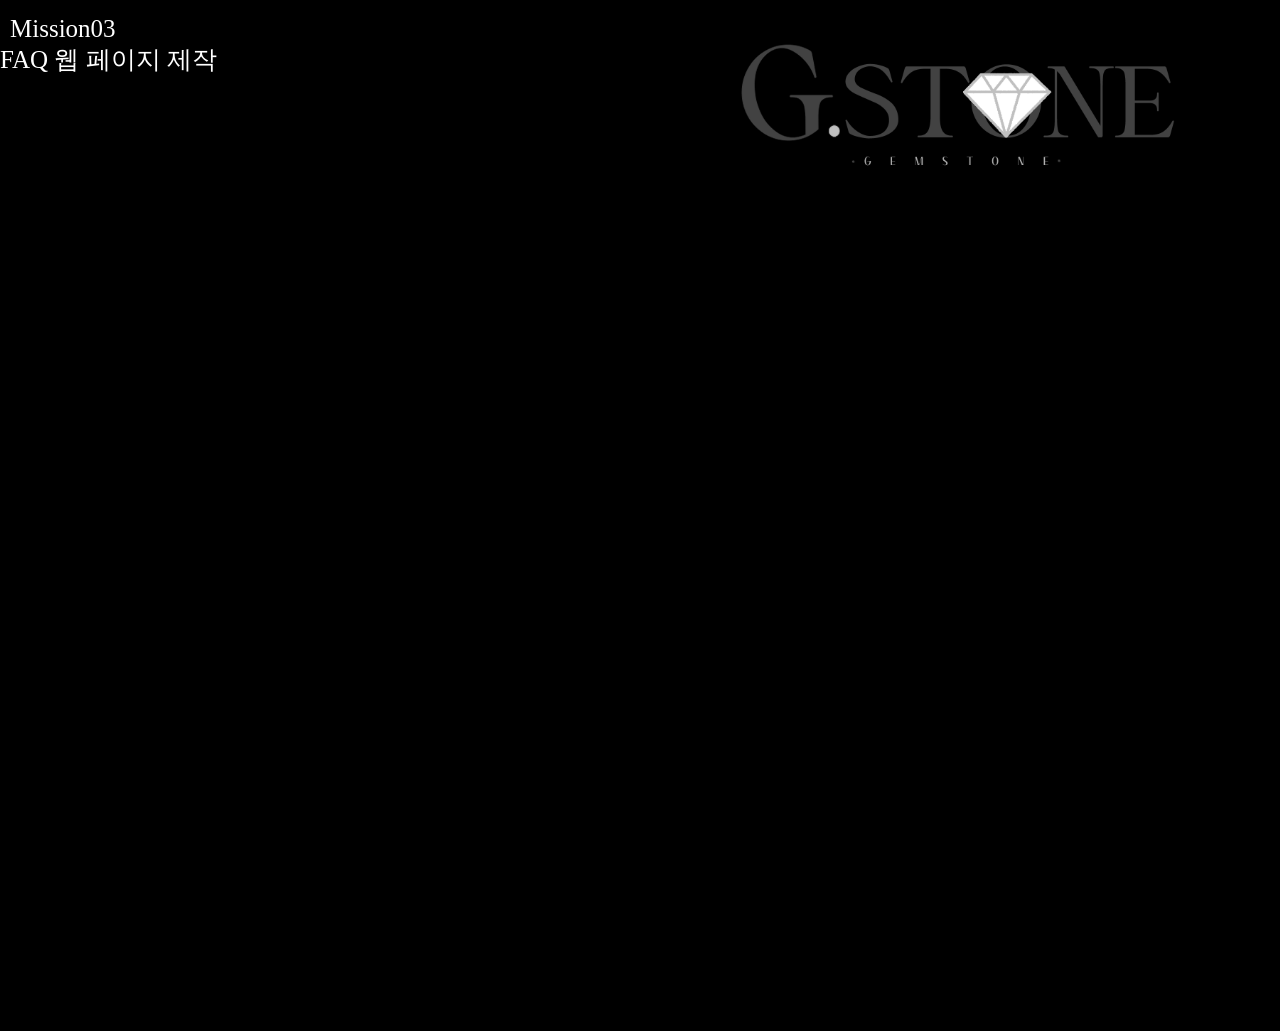
<file: index.html>
<!DOCTYPE html>
<html lang="ko">
<head>
    <meta charset="UTF-8">
    <meta http-equiv="X-UA-Compatible" content="IE=edge">
    <meta name="viewport" content="width=device-width, initial-scale=1.0">
    <title>Gemstone</title>
    <link rel="icon" href="resources/images/main_icon.png">
    <link rel="stylesheet" type="text/css" href="css/index.css">
</head>
<body>
    <div class="coalmine">
    </div>
    <div class="contents">
    <!-- ─────────────────────────────────────── -->
        <div class="head">
            <p class="logo"><span class="mn">Mission03 <br>FAQ 웹 페이지 제작</span></p>
            <p class="teamname"></p>
        </div>
    </div>
    <div class="gemstone">
        <li><a href="html/jeonghyun.html" target="_blank">우정현(팀장)</a></li>
        <li><a href="html/yn_faq.html" target="_blank">최유나(부팀장)</a></li>
        <li><a href="html/ppp_FAQ.html" target="_blank">박찬형</a></li>
        <li><a href="html/ch2.html" target="_blank">조채이</a></li>
        <li><a href="html/faq.html" target="_blank">박규남</a></li>
    </div>
    
    <div class="obody"></div>
    
            <!-- ─────────────────────────────────────── -->
        
</body>
</html>
</file>
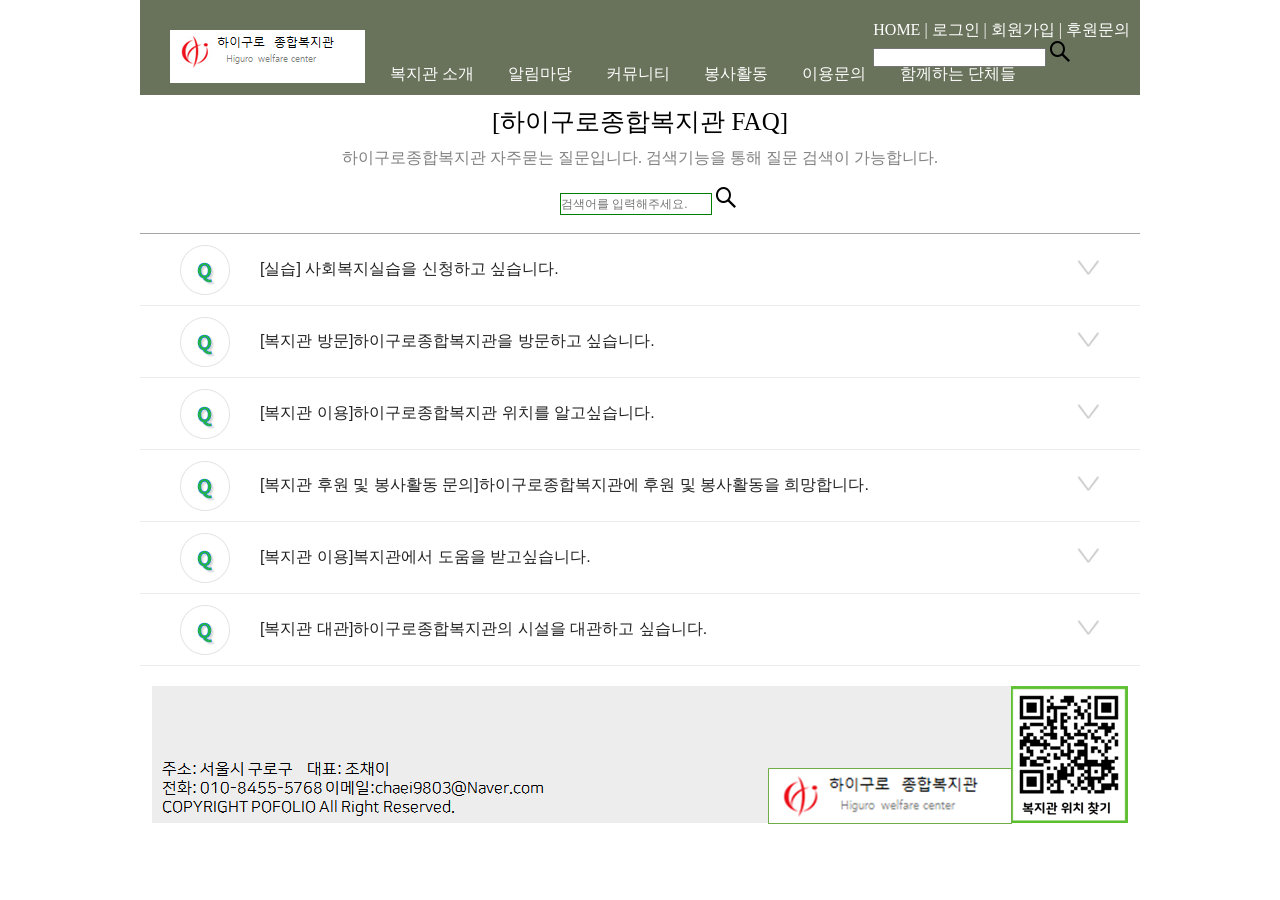
<file: html/ch2.html>
<!DOCTYPE html>
<html lang="ko">
<head>
    <meta charset="UTF-8">
    <meta http-equiv="X-UA-Compatible" content="IE=edge">
    <meta name="viewport" content="width=device-width, initial-scale=1.0">
    <title>하이구로종합복지관</title>
    <link rel="stylesheet" href="../css/ch2.css">
    <script src="https://code.jquery.com/jquery-3.6.1.min.js"></script>
    <script type="text/javascript" src="../javascript/ch22.js"></script>

  


</head>
<body>
    
    <div id="page">
 
        <header>
            <div id="logo">
                <img src="../resources/images/ch2_main_logo.png" alt="Logo">
            </div>
 
            <div id="top_menu">
                <a href="#">HOME</a> | 
                <a href="#">로그인</a> |
                <a href="#">회원가입</a> |
                <a href="#">후원문의</a>
                <div class="search"> <input type="text" name='searchText' id='searchText'> <img src="../resources/images/ch2_search.png"></div>
            </div>
 
            <nav>
                <ul>
                    <li><a href="#">복지관 소개</a></li>
                    <li><a href="#">알림마당</a></li>
                    <li><a href="#">커뮤니티</a></li>
                    <li><a href="#">봉사활동</a></li>
                    <li><a href="#">이용문의</a></li>
                    <li><a href="#">함께하는 단체들</a></li>
                </ul>
            </nav>
           
    
        </header>

        
            <div class="hifaq">
            [하이구로종합복지관 FAQ]</div>
            <div class="FA">
                하이구로종합복지관 자주묻는 질문입니다. 검색기능을 통해 질문 검색이 가능합니다.
            </div>
            <br>
            <div class="FAQ2">
                <input type="text" name="Search_text" value placeholder="검색어를 입력해주세요." style="width:150px; height:20px; font-size:12px; border: 1px solid green;">        
                <img src="../resources/images/ch2_search.png" >
            </div>
            <br>
      <!-- FAQ -->
            <ul class="listWrap">
                <li class="qa_li">
                    <div class="question">
                        <p class="tit">[실습] 사회복지실습을 신청하고 싶습니다.</p>
                        <p class="iconDiv"><img src="../resources/images/ch2_faq.png"></p>
                    </div>
                    <div class="answer">본 복지관에서 실습하시고, 실습 현장확인서가 필요하신 경우에는 첨부된 파일에 개인인적사항과 실습내용을 기재하신 이후에,

                        chaei9803@naver.com으로 보내주시기 바랍니다.
                        
                         
                        
                        문의 : 010-8455-5768 조채이 팀장
                        
                         </div>
                </li>
                <li class="qa_li">
                    <div class="question">
                        <p class="tit">[복지관 방문]하이구로종합복지관을 방문하고 싶습니다.</p>
                        <p class="iconDiv"><img src="../resources/images/ch2_faq.png"></p>
                    </div>
                    <div class="answer">하이구로종합복지관은 지역주민을 위해서 열려있는 곳이며, 방문을 환영합니다.

                        그러나 기관 및 프로그램에 대한 자세한 소개를 원할 경우에는 사전 약속이 필요하며, 신청서를 다운받아 작성하셔서  E-mail (chaei9803@naver.com) 로 보내주시면, 연락을 드립니다.</div>
                </li>
                <li class="qa_li">
                    <div class="question">
                        <p class="tit">[복지관 이용]하이구로종합복지관 위치를 알고싶습니다.</p>
                        <p class="iconDiv"><img src="../resources/images/ch2_faq.png"></p>
                    </div>
                    <div class="answer">하이구로종합복지관은 서울시 구로구 경인로 557 4층입니다. 복지관의 약도는 홈페이지 하단의 QR코드를 촬영하여 확인하실 수 있습니다. 지하철로 오실 경우 구로역(1호선) 3번출구를 통해서 오실 수 있습니다.</div>
                    <li class="qa_li">
                        <div class="question">
                            <p class="tit">[복지관 후원 및 봉사활동 문의]하이구로종합복지관에 후원 및 봉사활동을 희망합니다.</p>
                            <p class="iconDiv"><img src="../resources/images/ch2_faq.png"></p>
                        </div>
                        <div class="answer">여러분의 정성으로 한층 더 나아가는 복지관이 되기 위하여 후원 및 봉사활동 문의를 받고있습니다.
                            자세한 사항은 담당자(☎ 010-8455-5768)에게 문의주시길 바랍니다.
                        </div>
                        <li class="qa_li">
                            <div class="question">
                                <p class="tit">[복지관 이용]복지관에서 도움을 받고싶습니다.</p>
                                <p class="iconDiv"><img src="../resources/images/ch2_faq.png"></p>
                            </div>
                            <div class="answer">하이구로복지관은 지역 내 도움이 필요한 지역주민을 위한 다양한 사업을 진행하고 있습니다.

 

                                국민기초생활보장법 수급권자, 차상위계층을 비롯한 저소득 지역주민을 위한 경제적, 정서적 지원 사업을 진행하고 있으며, 복지관 재가복지팀에서 담당하고 있습니다. 하이구로 종합복지관의 서비스를 받고 싶으신 분은 하이구로종합복지관 사례관리팀(☎ 010-8455-5768)으로 문의하세요.</div>
                            <li class="qa_li">
                                <div class="question">
                                    <p class="tit">[복지관 대관]하이구로종합복지관의 시설을 대관하고 싶습니다.</p>
                                    <p class="iconDiv"><img src="../resources/images/ch2_faq.png"></p>
                                </div>
                                <div class="answer">하이구로종합복지관은  지역주민의 편의를 위해 기관의 시설을 지역주민에게 대관하여 지역주민활동을 도모하고 있습니다. 시설대관에 대한 문의는 ☎ 8455-5768으로 해주시기 바랍니다.

                                </div>
                </li>
            </ul> 
            

 
        <footer>
            <img src="../resources/images/ch2_footer2.png" alt="address">
        </footer>
 
    </div>
</body>
</html>
</file>
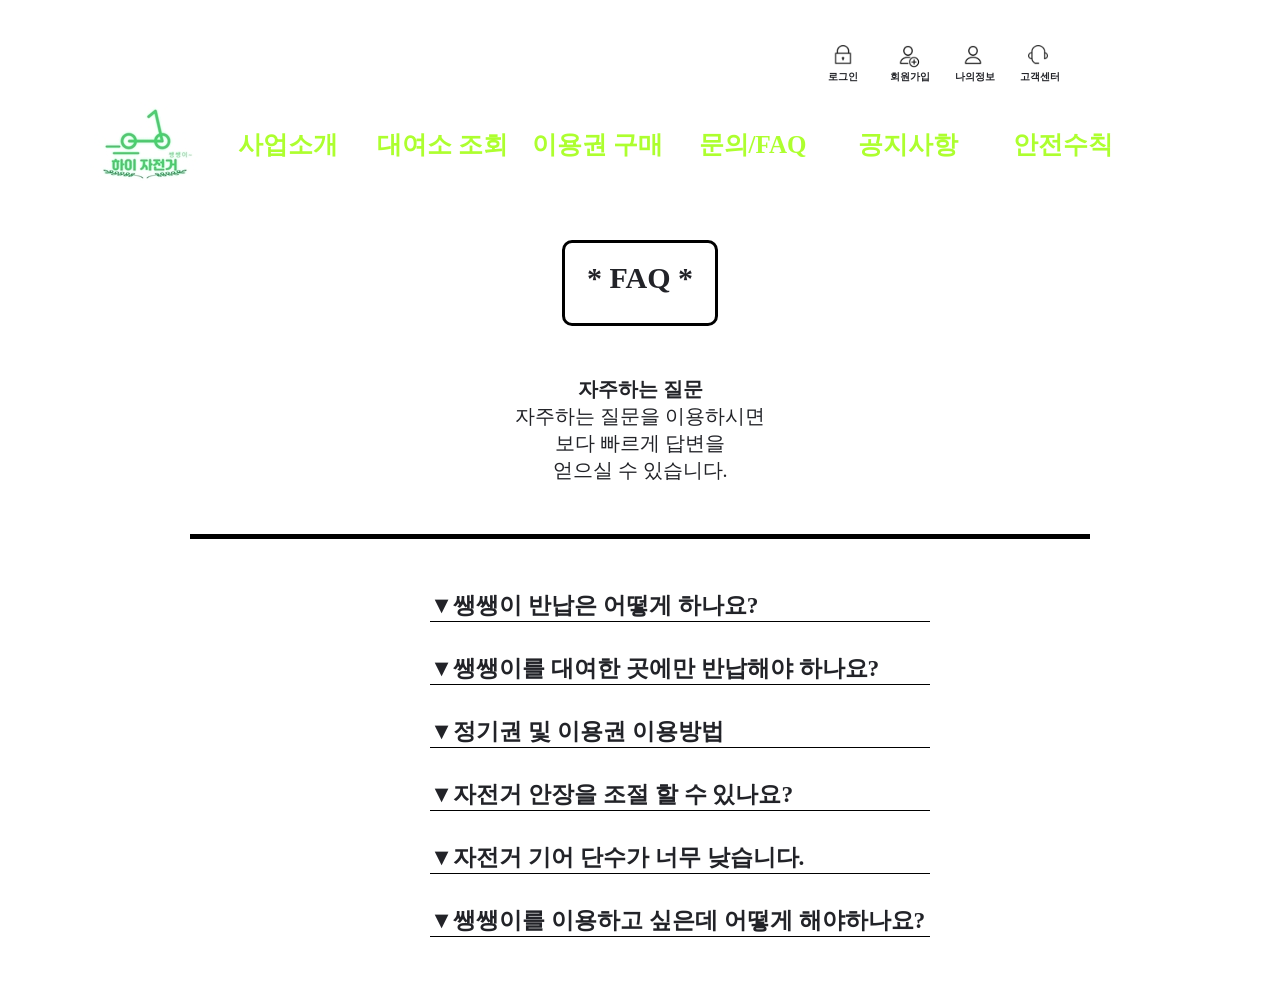
<file: html/faq.html>
<!DOCTYPE html>
<html lang="ko">
<head>
    <meta charset="UTF-8">
    <meta http-equiv="X-UA-Compatible" content="IE=edge">
    <meta name="viewport" content="width=device-width, initial-scale=1.0">
    <link rel="stylesheet" href="../css/gn_basic_FAQ.css">
    <script src="../javascript/jquery-3.3.1.js"></script>
    <script src="../javascript/gn_faq.js"></script>

    <title>Document</title>
    <style>
        .top{
            height: 200px;
        }

    </style>
</head>
<body>
    <header>
        <div class="top">
            <div class="logo">
               <img src="../resources/images/gn_logo.jpg" alt="로고">
            </div>
            <div class="login_admin">
                <ul class="login_menu">
                    <li>
                        <a href="#"><img src="../resources/images/gn_loginPassword.png" alt="로그인"></a>
                        <span> &nbsp로그인</span>
                    </li>
                    <li>
                        <a href="http://127.0.0.1:5501/admin.html" target="_blank"> <img src="../resources/images/gn_loginJoin.png" alt="회원가입"></a>
                        <span>회원가입</span>
                        
                    </li>
                    <li>
                        <a href="#"><img src="../resources/images/gn_loginMember.png" alt="나의정보"></a>
                        <span>나의정보</span>                 
                    </li>
                    <li>
                        <a href="http://127.0.0.1:5501/admin.html"> <img src="../resources/images/gn_loginCustomer.png" alt="고객센터"></a> 
                        <span>고객센터</span>
                    </li>    
                </ul>
            </div>    
            <nav class="menu">
                <ul class="navi">
                    <li>
                        <a href="#">사업소개</a>
                    </li>
                    <li>
                        <a href="#">대여소 조회</a>
                        <ul class="submenu">
                            <li><a href=""></a></li>
                            <li><a href=""></a></li>
                            <li><a href=""></a></li>
                        </ul>
                    </li>
                    <li>
                        <a href="#">이용권 구매</a>
                        <ul class="submenu">
                            <li><a href=""></a></li>
                            <li><a href=""></a></li>
                            <li><a href=""></a></li>
                        </ul>
                    </li>
                    <li>
                        <a href="http://127.0.0.1:5501/FAQ.html" target="_blank">문의/FAQ</a>
                        <ul class="submenu">
                            <li><a href=""></a></li>
                            <li><a href=""></a></li>
                            <li><a href=""></a></li>
                        </ul>
                    </li>
                    <li>
                        <a href="#">공지사항</a>
                        <ul class="submenu">
                            <li><a href=""></a></li>
                            <li><a href=""></a></li>
                            <li><a href=""></a></li>
                        </ul>
                    </li>
                    <li>
                        <a href="#">안전수칙</a>
                    </li>
                </ul>
            </nav>    
        </div>
    </header> 
    <div id="faq_wrap">
        <h4>* FAQ *</h2>
        <div class="faq_top"><strong>자주하는 질문</strong><br>자주하는 질문을 이용하시면<br> 보다 빠르게 답변을 <br>얻으실 수 있습니다.</div>
            <dl class="wrap">                      
                <dt class="que"><h3><span>▼</span>쌩쌩이 반납은 어떻게 하나요?</h3></dt>
                <dd class="ans">○대여소 거치대에 거치한 후 뒷바퀴부분의 잠금장치를 당겨서 잠금합니다.
                    <br>- 정상반납된 경우 단말기에서 '정상 반납되었습니다'라는 음성 메시지와 휴대폰으로 반납
                    되었음을 알려주는 알림톡(문자)이 발송됩니다.
                </dd>    
                <dt class="que"><h3><span>▼</span>쌩쌩이를 대여한 곳에만 반납해야 하나요?</dt> 
                <dd class="ans">*대여하신 곳과 상관없이 가까운 따릉이 전용 대여소에 반납하시면 됩니다. 다만, 따릉이 전용대여소가 아닌곳에 자전거를 잠금하는 것(자가잠금 등)은 정상적인 반납이 아니며, “이용중”인 상태로서, 장기 방치시 추가요금이 발생합니다.
                <br><br>가까운 대여소를 찾는 방법은 대여중 상태의  따릉이 앱에서   메인화면의  대여중 옆의 탭 "가까운 대여소" 를 눌러  확인 가능합니다.
                </dd>    
                <dt class="que"><h3><span>▼</span>정기권 및 이용권 이용방법</h3></dt> 
                <dd class="ans"> 정기권/일일권(1시간) 이용 방법<br>
                <br>① 일일 한번에 한시간씩 사용하고 반납하는것이 원칙!
                <br>② 한번 빌리면 대여시간 기본 60분
                </dd>    
                <dt class="que"><h3><span>▼</span>자전거 안장을 조절 할 수 있나요?</h3></dt>
                <dd class="ans">존 쌩쌩이의 안장높이 조절은 이용자 조임방식의 페달축으로부터 43~58cm까지 조절할 수 있는 모델이며, 높이조절량을 알기 쉽게 8단계로 나누어 표시한 모델입니다.</dd>     
                <dt class="que"><h3><span>▼</span>자전거 기어 단수가 너무 낮습니다.</h3></dt> 
                <dd class="ans">자전거 활성화를 통한 녹색교통체계를 구축하기 위하여 근거리 교통보조수단용으로 설계·제작된 따릉이는 공공자전거라는 특성상 다양한 이용시민의 안전을 고려하지 않을 수 없었으므로, 속도에 제한을 두고자 내장형 3단기어로 운영중인 사항이므로, 양해 부탁드립니다</dd>    
                <dt class="que"><h3><span>▼</span>쌩쌩이를 이용하고 싶은데 어떻게 해야하나요?</h3></dt>
                <dd class="ans">자전거는 회원 및 비회원으로 모두 이용이 가능합니다. 다만, 비회원은
                일일권만 구매 가능합니다. <br>
                <br> 1. 회원으로 이용하는 방법
                ‣ 회원가입->이용권구매->자전거대여,반납
                <br> 2. 비회원으로 이용하는 방법
                ‣ (비회원)이용권구매->자전거대여,반납 순으로 이용가능합니다.
                </dd>     
            </dl>
    </div>    
</body>
</html>
</file>
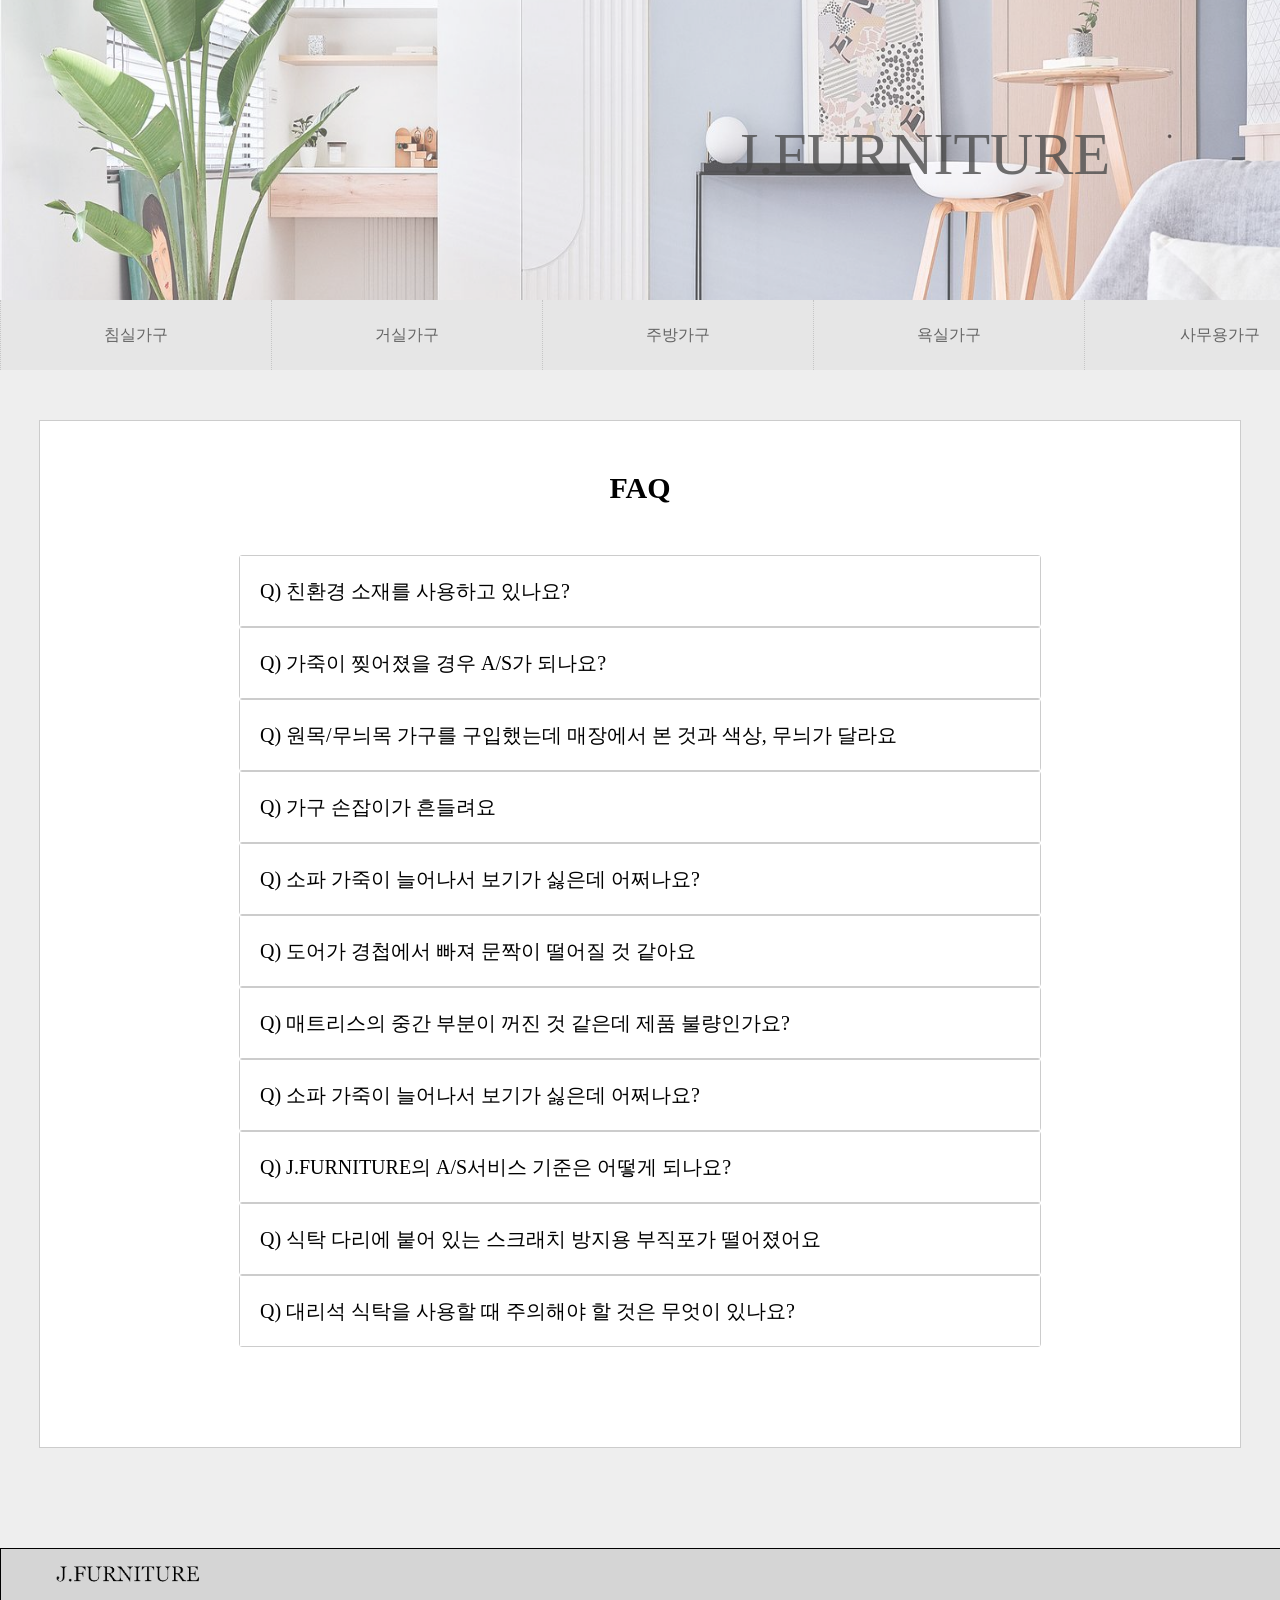
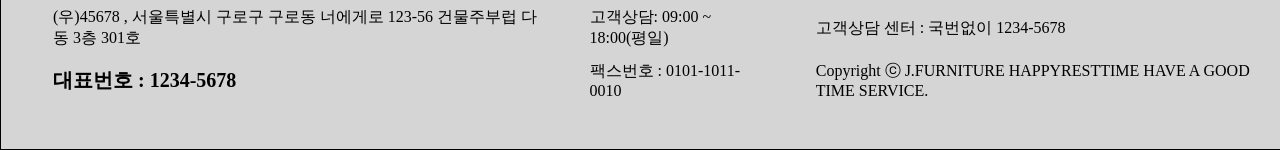
<file: html/jeonghyun.html>
<!DOCTYPE html>
<html lang="ko">
<head>
    <meta charset="UTF-8">
    <meta http-equiv="X-UA-Compatible" content="IE=edge">
    <meta name="viewport" content="width=device-width, initial-scale=1.0">
    <title>J.Furniture</title>
    <link rel="icon" href="../resources/images/jh_icon.png">
    <link rel="stylesheet"  type="text/css" href="../css/jeonghyun.css">
    <script src="../javascript/jquery-3.3.1.min.js"></script>
</head>
<body>
    <div class="head"><a href="#"><p>J.FURNITURE</p></a></div>
    <div class="menu">  
        <ul class="navi">
            <li><a href="#">침실가구</a></li>
            <li><a href="#">거실가구</a></li>
            <li><a href="#">주방가구</a></li>
            <li><a href="#">욕실가구</a></li>
            <li><a href="#">사무용가구</a></li>
            <li><a href="#">기타용품</a></li>
            <li><a href="#">고객센터</a></li>
        </ul>
    </div>
    <!--head----------------------------------------------------->

    
    <div class="body">
        <div class="faq">
            <p>  FAQ</p>
            <ul class="question">
                <li class="q">Q) 친환경 소재를 사용하고 있나요?</li>
                <li class="a">저희 J.FURNITURE는 원목, 대리석, 가죽 등의 천연 소재와 전제품 E0등급의<br> 친환경 보드류 자재를 사용하여, 고객님께서는 보다 안심하고 사용하실 수 있습니다.<br> 
                    또한, 접착제, 도료, 표면재 등 부가적인 자재들도 법적(KC, KS, 환경표지) 기준에 부합하는 자재들을 선정하고, 자체적으로도 관련 안전성에 대하여 철저히 검증 후 사용하고 있습니다.<br>
                    더 건강한 실내공간을 완성 할 수 있도록 천연옥이 첨가된 프리미엄 에코보드와 참숯볼을 사용한 제품도 출시하고 있습니다.</li>
            </ul>
            <ul class="question">
                <li class="q">Q) 가죽이 찢어졌을 경우 A/S가 되나요?</li>
                <li class="a">가죽이 주로 많이 찢어지거나 뜯어지는 부위는 등받이와 프레임의 연결부위 내지 좌판 아랫부분입니다.<br>
                    이러한 부분들이 사용하시다 짖어졌을 경우에는 소비자의 비용부담으로 A/S가 가능합니다.<br>
                    하지만 A/S시, 가죽은 염색시기에 따라 조금씩 색상의 차이가 생기기 때문에 새로 바뀐 가죽부분이 기존의 가죽색상과 칼라이색이 생길 수도 있습니다. </li>
            </ul>
            <ul class="question">
                <li class="q">Q) 원목/무늬목 가구를 구입했는데 매장에서 본 것과 색상, 무늬가 달라요</li>
                <li class="a">사람이 사는 환경에 따라 피부색이 다르듯, 나무 또한 같은 수종이라도 색상과 무늬가 다를 수 있습니다.<br> 뿐만 아니라 부위마다 색상과 무늬가 다르고 절삭 각도에 따라 차이가 날 수도 있습니다. 이는 천연소재이기 때문에 나타나는 고유한 원목 특성때문입니다. </li>
            </ul>
            <ul class="question">
                <li class="q">Q) 가구 손잡이가 흔들려요</li>
                <li class="a">서랍 또는 장롱의 손잡이 나사가 풀렸는지 확인해 보세요. 장시간 사용시 가구 목재 특성상 손잡이가 헛돌거나 흔들릴 수 있습니다. 나사 모양에 맞는 드라이버로 서랍 안쪽에서 나사를 조여주세요. (나사를 고정하고 손잡이를 돌려 조일 경우 전면부위에 손상이 발생할 수 있습니다)</li>
            </ul>
            <ul class="question">
                <li class="q">Q) 소파 가죽이 늘어나서 보기가 싫은데 어쩌나요?</li>
                <li class="a">천연가죽은 신축성이 있으므로 체중이 많이 실리는 부분은 당연히 늘어나게 됩니다. 일정부분 늘어나고 더 이상은 늘어나지 않게되어 찢어지는 것은 아닙니다. <br>천연소재이므로 반대로 앉지 않는 시간 동안에는 자연스럽게 일정부분 되돌아 오는 복원력 또한 가지고 있습니다. 가죽 신발을 신다보면 늘어나는 것을 느끼고 접히는 부분에 주름이 생기는 것과 같은 것으로 가죽이 늘어난다는 것은 천연가죽이라는 증거이며 그것이 거슬린다면 신축성이 덜한 인조 가죽소파나 통가죽 소파의 사용을 권합니다. </li>
            </ul>
            <ul class="question">
                <li class="q">Q) 도어가 경첩에서 빠져 문짝이 떨어질 것 같아요</li>
                <li class="a">경첩은 나사로 조립되는 것으로 오랜 사용시 나사가 풀려 경첩이 빠질 수 있습니다.<br>
                    간단한 조치 방법으로는 경첩 중간의 고리부분을 측판의 플레이트 홈부분에 걸어 뒤로 밀어 끼운 다음 나사를 조여주면 됩니다.<br>
                    문짝의 수평이 맞는지 확인하고 틀린 경우 조절나사를 조절하면서 맞추면 됩니다.</li>
            </ul>
            <ul class="question">
                <li class="q">Q) 매트리스의 중간 부분이 꺼진 것 같은데 제품 불량인가요?</li>
                <li class="a">매트리스를 처음 사용하게 되면 스프링 커버의 충전제가 지속 눌러 꺼진 것처럼 보일 수 있습니다. 커버에서 나타날 수 있는 현상으로 제품 불량으로 인한 꺼짐 현상이 아닙니다. 또한 소프트한 매트리스는 엉덩이 부분이 상대적으로 많이 내려가는 느낌을 받을 수 있습니다. 하드한 매트리스와는 달리 신체곡선 형태로 만들어지기 때문입니다. 주기적으로 매트리스를 위 아래로 돌려서 사용하시면 이러한 현상을 줄일 수 있습니다. </li>
            </ul>
            <ul class="question">
                <li class="q">Q) 소파 가죽이 늘어나서 보기가 싫은데 어쩌나요?</li>
                <li class="a">천연가죽은 신축성이 있으므로 체중이 많이 실리는 부분은 당연히 늘어나게 됩니다. 일정부분 늘어나고 더 이상은 늘어나지 않게되어 찢어지는 것은 아닙니다. 천연소재이므로 반대로 앉지 않는 시간 동안에는 자연스럽게 일정부분 되돌아 오는 복원력 또한 가지고 있습니다. 가죽 신발을 신다보면 늘어나는 것을 느끼고 접히는 부분에 주름이 생기는 것과 같은 것으로 가죽이 늘어난다는 것은 천연가죽이라는 증거이며 그것이 거슬린다면 신축성이 덜한 인조 가죽소파나 통가죽 소파의 사용을 권합니다. </li>
            </ul>
            <ul class="question">
                <li class="q">Q) J.FURNITURE의 A/S서비스 기준은 어떻게 되나요?</li>
                <li class="a">1.무상 A/S<br><br>
                    1)설치 후 1년 이내의 제품 하자로 인한 서비스(장롱은 3년이내)<br><br><br>
                    2.유상 A/S<br><br>
                    1)품질 보증 기간이 지난 경우<br><br>
                    2)부품 자체의 수명이 다한 경우(나사못,경첩 등 소모성 부품)<br><br>
                    3)천재지변(수해,화재,지진 등)으로 인해 손상이 생긴 경우<br><br>
                    4)품질보증기간 이내에 고객의 과실로 인해 손상이 생긴 경우<br><br>
                    5)J.FURNITURE 설치기사나 서비스 센터 직원이 아닌 다른 사람이 수리해 이상이 생긴 경우 </li>
            </ul>
            <ul class="question">
                <li class="q">Q) 식탁 다리에 붙어 있는 스크래치 방지용 부직포가 떨어졌어요</li>
                <li class="a">식탁 및 식탁의자 다리에 붙어 있는 스크래치 방지용 부직포는 소모품으로 분실,훼손시 A/S해당 사항이 아닙니다. 주변의 마트에서 쉽게 찾을 수 있습니다. </li>
            </ul>
            <ul class="question">
                <li class="q">Q) 대리석 식탁을 사용할 때 주의해야 할 것은 무엇이 있나요?</li>
                <li class="a">장인가구 식탁 상판으로 사용하는 대리석 소재는 천연석을 사용하고 있습니다. 천연석의 컬러,무늬에 따라 표면까지 천연석 그대로 사용되는 것과 표면에 종이 래핑,또는 도장하여 새로운 느낌 연출을 하는 두가지 종류가 있습니다.<br><br>
                1)김치 국물, 커피에 의한 변색 또는 스크래치가 잘 나지 않나요?<br><br>
                천연석의 식탁 상판 표면에 불포화 요소 수지의 코팅처리를 하여 물이나 음식물을 흡수되는 것을 막아 주지만, 오랜 시간 방치할 경우 스며들 수 있으니 바로 닦아 주세요. 생활 스크래치가 발생한 경우는 더욱 침투가 빨리 되므로 신속히 닦아주세요.<br><br>
                2)뜨거운 식기류를 상판에 바로 올리면 안 되나요?<br>
                <br>
                상판에 뜨거운 식기를 올릴 때에는 받침대를 꼭 사용해 주세요. 사용하지 않을 경우, 색이 변하거나 코팅막의 변형이 발생할 수 있습니다.<br><br>
                3)대리석이 깨질 경우 너무 위험해 보이는데….<br><br>
                장인가구의 대리석 상판은 깨졌을 경우 파편조각이 떨어져 다칠 수 있는 위험을 방지하기 위해 대리석 밑면에 안전 망을 부착하여 제작됩니다. 파편조각이 떨어지는 위험은 줄일 수 있으나 대리석 자체가 무겁기 때문에 식탁 위에 사람이 올라갈경우 위험하므로 주의하세요.</li>
            </ul>
        </div>
    </div>
    
 

<!--footer----------------------------------------------------->
    
    <div class="footer">
        <table class="table3">
            <tr class="tr3">
                <td><img src="../resources/images/jh_Jfurniture.png" alt="로고이미지" width="150px"></td>
                <td colspan="2"></td>
            </tr>
            <tr class="tr3">
                <td>(우)45678 , 서울특별시 구로구 구로동 너에게로 123-56 건물주부럽 다동 3층 301호 </td>
                <td>고객상담: 09:00 ~ 18:00(평일)</td>
                <td>고객상담 센터 : 국번없이 1234-5678</td>
                
            </tr>
            <tr class="tr3">
                <td style="font-size:20px ; font-weight: bold;">대표번호 : 1234-5678</td>
                <td>팩스번호 : 0101-1011-0010</td>
                <td>Copyright ⓒ J.FURNITURE HAPPYRESTTIME HAVE A GOOD TIME SERVICE. </td>
            </tr>
        </table>
    </div>
    <script src="../javascript/jeonghyun.js"></script>
</body>
</html>
</file>
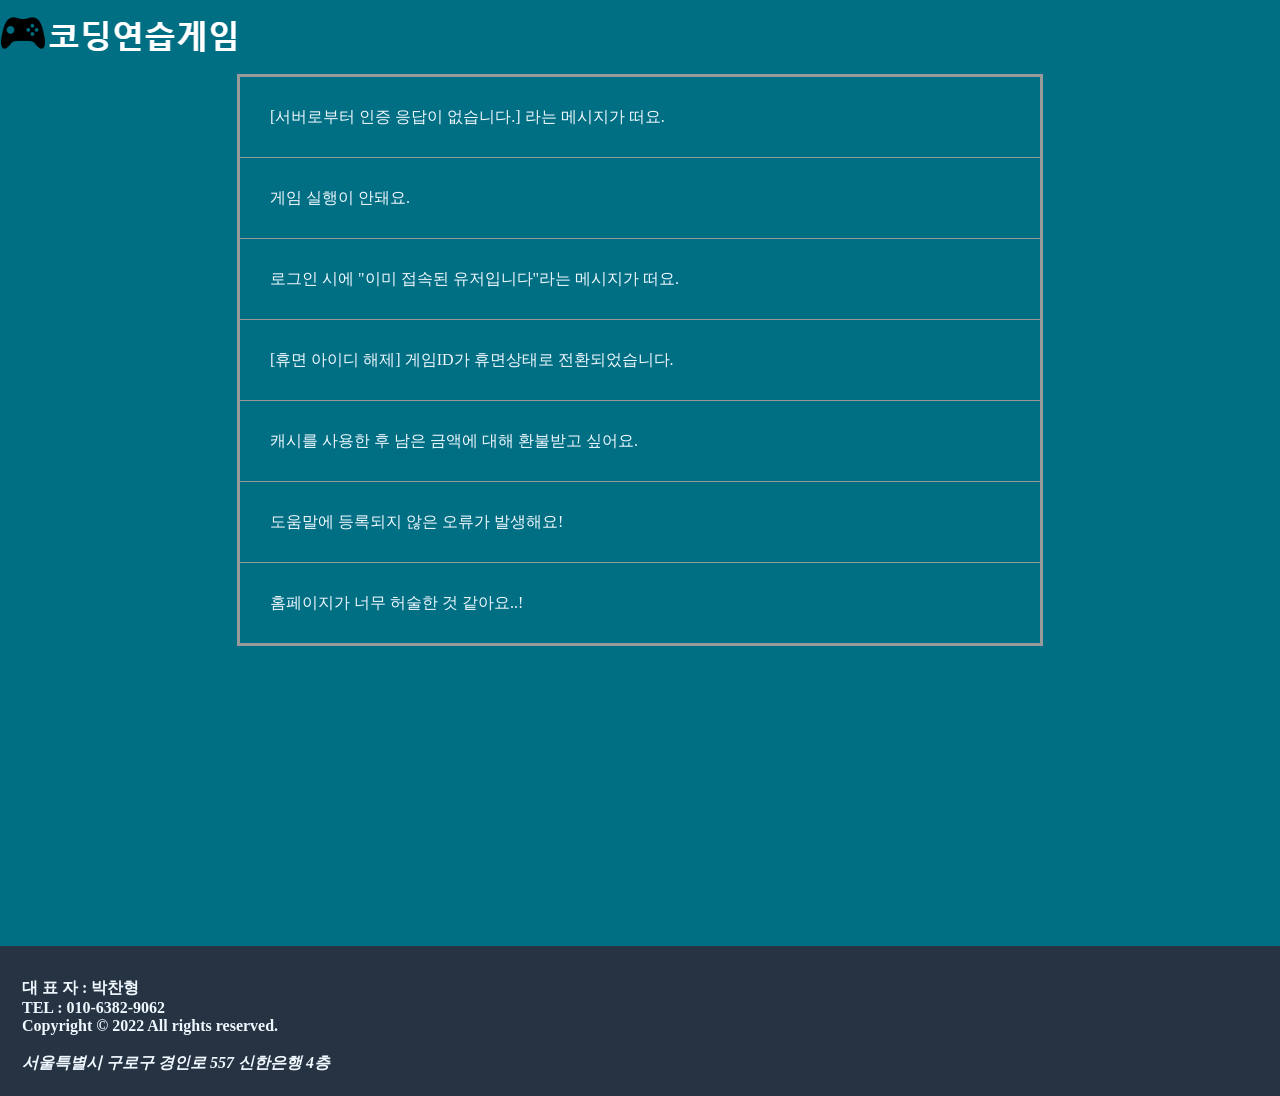
<file: html/ppp_FAQ.html>
<!DOCTYPE html>
<html lang="ko">
<head>
    <meta charset="UTF-8">
    <meta http-equiv="X-UA-Compatible" content="IE=edge">
    <meta name="viewport" content="width=device-width, initial-scale=1.0">
    <title>FAQ</title>
    <link rel="stylesheet" href="../css/ppp_FAQ.css">
    <script src="https://code.jquery.com/jquery-3.6.1.js"></script>
    <script type="text/javascript" src="../javascript/ppp_FAQ.js"></script>
</head>
<body>
    <a href="ppp_gamepage.html"><img src="../resources/images/ppp_logo.png" alt="로고" ></a>
    
    <ul class="menu">
        <li>
          <a href="#">[서버로부터 인증 응답이 없습니다.] 라는 메시지가 떠요.</a>  
          <p>[서버로부터 인증 응답이 없습니다.] 메시지는 이용하고 계신 네트워크 환경이<br>
            원활하지 않을 때 발생할 수 있습니다.<br>
            <br>
            아래에 안내해드리는 내용들을 점검해보신 뒤
            코딩연습게임을 다시 실행해주시길 부탁드릴게요.<br>
            
            * 공유기, 핫스팟이 아닌 유선 네트워크를 이용해 게임 실행<br>
            * 네트워크 환경 설정 확인<br>
            * 코딩연습게임 실행 시 불필요한 프로그램 종료 후 이용<br>
            <br>
            네트워크 환경을 꼼꼼하게 점검하였는데도
            같은 문제가 지속 발생한다면, 이용 중인 IP 확인 후 고객센터로 문의 부탁드립니다.<br>
            <br>
            ※ PC의 IP주소는 검색 사이트에서 [내 IP주소]를 검색해 주세요.</p>
        </li>
        <li>
          <a href="#">게임 실행이 안돼요.</a>  
          <p>게임 실행이 되지 않을 경우 게임을 삭제하신 후 다시 설치해 보시기 바랍니다.<br>
            <br>
            1. [시작버튼]-[제어판]-[프로그램 추가/제거] 에서 '코딩연습게임'삭제<br>
            2. [내 컴퓨터]-[C드라이브]에서 [코딩연습게임]폴더 삭제<br>
            3. 코딩연습게임 홈페이지 로그인 후 ‘게임시작’<br>
            <br>
            이후에도 계속 동일한 현상이 나타날 경우,<br>
            사용하고 계신 PC사양 정보를 첨부하여 1:1문의하기로 문의해 주시기 부탁 드립니다.<br>
            <br>
            1. 오류 발생 일시 :<br>
            2. 오류 현상 :<br>
            3. 스크린샷 :<br>
            4. PC 사양 정보 :<br>
            <br>
            정확한 오류 메시지, 오류 코드를 함께 적어주시면 해결에 큰 도움이 된답니다.^^.</p>
        </li>
        <li>
          <a href="#">로그인 시에 "이미 접속된 유저입니다"라는 메시지가 떠요.</a>  
          <p>"이미 접속된 유저입니다"라는 메시지는 코딩연습게임 플레이 도중 비정상적인<br>
            접속 종료로 인해 서버에는 접속된 상태로 인식되기 때문에 나타나는 현상입니다.<br>  
            <br>
            일정시간 동안 기다리신 후 다시 한번 접속해보시고, 장시간 후에도 접속이 안될 경우<br>
            '1:1 문의하기' 메뉴로 문의해 주시기를 바랍니다.</p>
        </li>
        <li>
          <a href="#">[휴면 아이디 해제] 게임ID가 휴면상태로 전환되었습니다.</a>
          <p>ID가 휴면상태가 되면 고객님의 개인정보를 저희 측에서는 열람하거나 활용할 수 없습니다.<br>
            <br>
            만약 서비스 이용을 다시 원하시는 경우에는
            홈페이지에서 아이디/비밀번호 인증 및 휴면 해제 후<br> 
            로그인 하시면 다시 서비스를 이용하실 수 있습니다.</p>
        </li>
        <li>
          <a href="#">캐시를 사용한 후 남은 금액에 대해 환불받고 싶어요.</a>
          <p>캐시를 충전하신 후 다음 달이 되었거나,<br>
            일부 금액을 사용하신 경우 잔액에 대해 환불이 가능합니다.^^<br>
            <br>
            아래 내용을 확인하신 후 ‘충전하신 수단’을 기재하여 문의해주시면<br>
            상세히 확인 후 안내를 드리겠습니다.<br>
             <br>
            ※ 환불 시 10%(1만원 이하 금액에 대해서는 1천원)의 수수료가 발생합니다.<br>
            ※ 이벤트 참여로 지급받은 캐시는 잔액 환불로 도움을 드릴 수 없습니다.</p>
        </li>
        <li>
          <a href="#">도움말에 등록되지 않은 오류가 발생해요!</a>
          <p>게임 이용 시 문제가 발생할 경우<br>
            게임을 삭제하신 후 다시 설치해 보시기 바랍니다.<br>
            <br>
            1. [시작버튼]-[제어판]-[프로그램 추가/제거] 에서 '코딩연습게임'삭제<br>
            2. [내 컴퓨터]-[C드라이브]-[코딩연습게임] 폴더 삭제<br>
            <img height="350" src="../resources/images/ppp_delete.png" width="310" alt="delete"><br>
            3. 코딩연습게임 홈페이지 로그인 후 ‘게임 시작’<br>
            <br>
            이후에도 계속 동일한 현상이 나타날 경우,<br>
            사용하고 계신 PC사양 정보를 첨부하여 문의해주시기 바랄게요!~<br>
            <br>
            1. 오류 발생 일시 :<br>
            2. 오류 현상 :<br>
            3. 스크린샷 : <br>
            4. PC 사양 정보 :<br>
            <br>
            정확한 오류 메시지, 오류 코드를 함께 적어주시면 해결에 큰 도움이 됩니다.^^</p>
        </li>
        <li>
          <a href="#">홈페이지가 너무 허술한 것 같아요..!</a>
          <p>더욱 발전하는 코딩연습게임이 되겠습니다.<br>
            <br>
            죄송합니다 !!</p>
        </li>
    </ul>  
    <footer>
        <div id="footer_box">    
          <strong><p>대 표 자 : 박찬형</p> <p> TEL : 010-6382-9062</p>
            <p>Copyright © 2022 All rights reserved.</p>
            <br>
            <address>서울특별시 구로구 경인로 557 신한은행 4층</address></strong>
          </div>
        </footer>
</body>
</html>
</file>
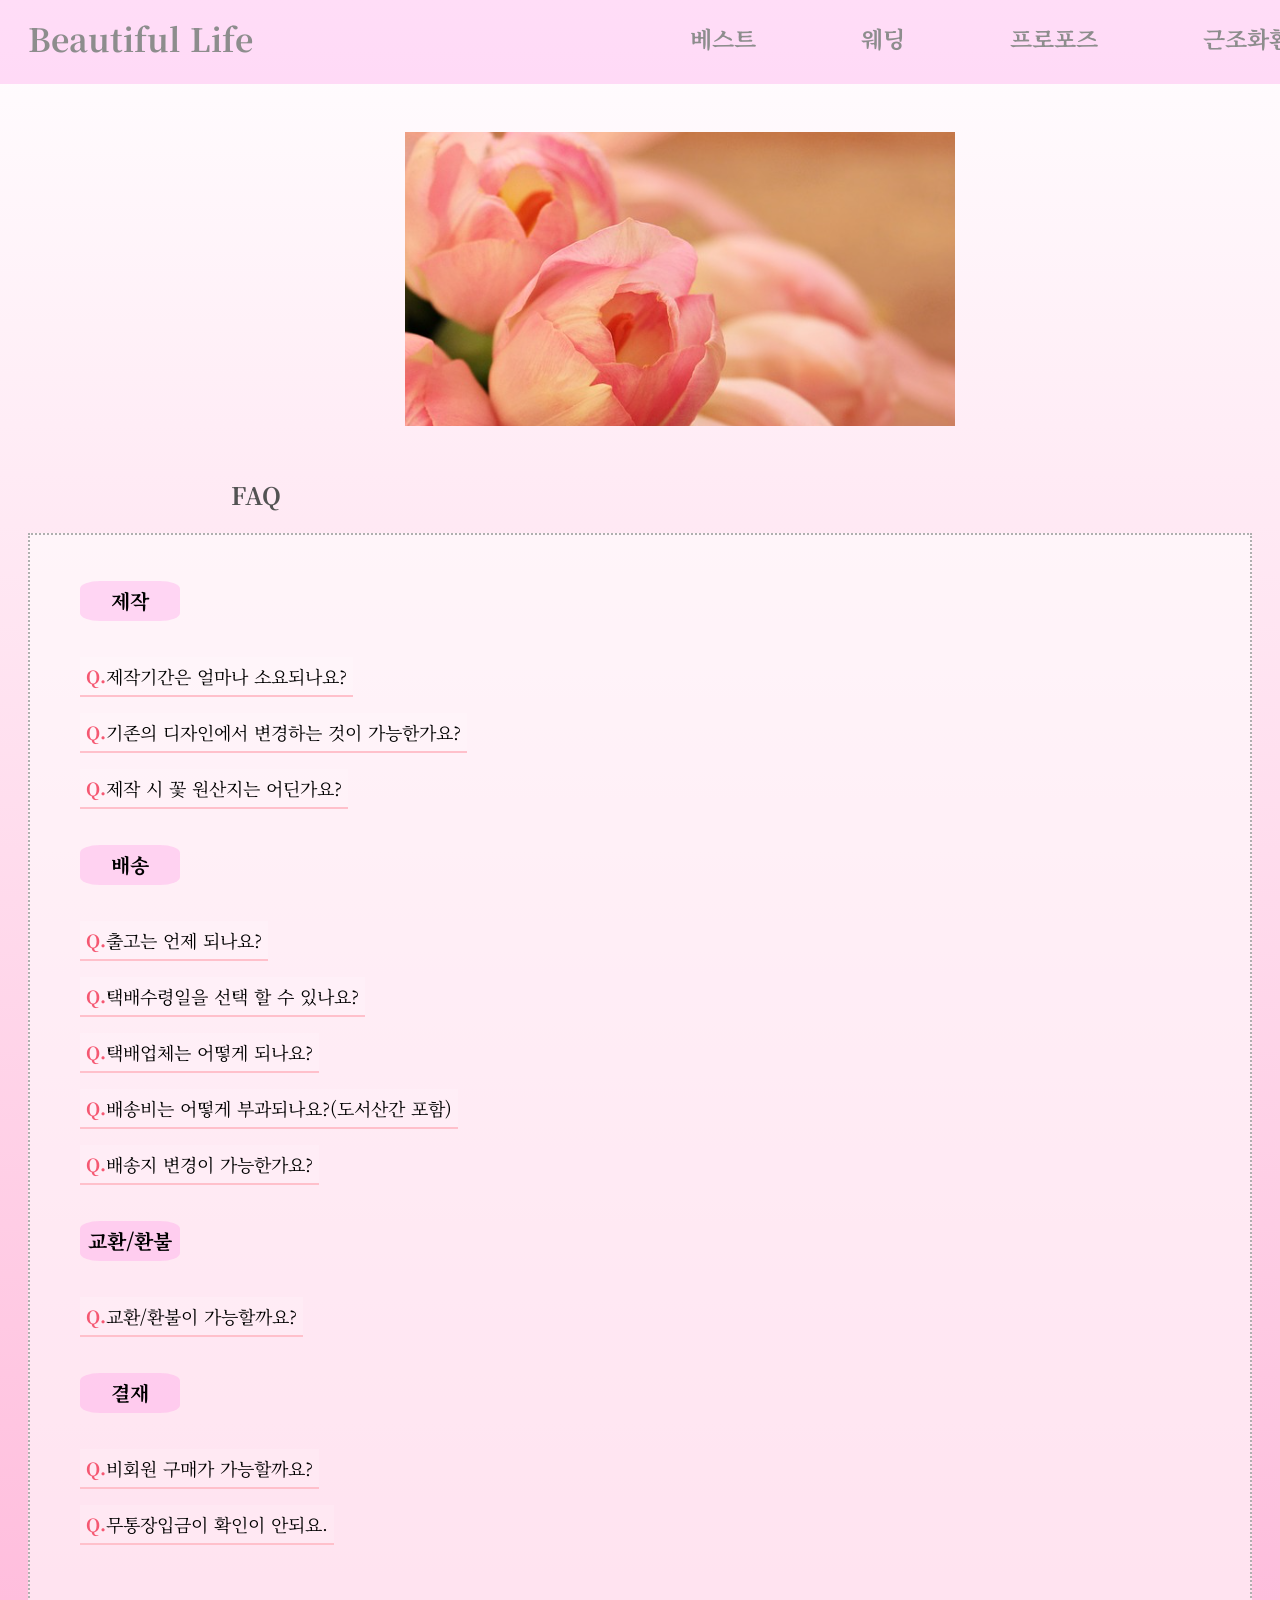
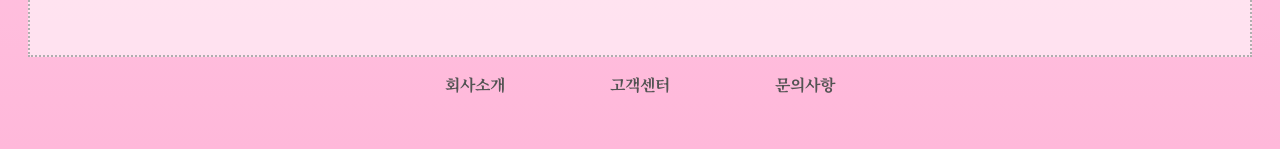
<file: html/yn_faq.html>
<!DOCTYPE html>
<html lang="ko">
<head>
    <meta charset="UTF-8">
    <meta http-equiv="X-UA-Compatible" content="IE=edge">
    <meta name="viewport" content="width=device-width, initial-scale=1.0">
    <title>미생 FAQ</title>
    <script src="../javascript/jquery-3.3.1.min.js"></script>
    <script src="../javascript/yn_faq.js"></script>
    <script src="../javascript/yn_flower.js"></script>
    <link rel="stylesheet" href="../css/yn_faq.css">
   
  
   
</head>
<body>
    <header class="header">
    <h1><a href="#">Beautiful Life</a></h1>
    <nav class="menu">
        <span>베스트</span>
        <span>웨딩</span>
        <span>프로포즈</span>
        <span>근조화환</span>
    </nav>
    <nav class="info">
        <span>LOGIN</span>
        <span>JOIN</span>
    </nav>
    </header>
    <div id="gallery">
        <ul class="slide_gallery">
            <li class="img"><img src="../resources/images/yn_f1.png" alt="꽃이미지1"></li>
            <li class="img"><img src="../resources/images/yn_f2.PNG" alt="꽃이미지2"></li>
            <li class="img"><img src="../resources/images/yn_f3.png" alt="꽃이미지3"></li>
            <li class="img"><img src="../resources/images/yn_f4.png" alt="꽃이미지4"></li>
        </ul>
    </div>
    <div class="faq">
        <h2>FAQ</h2>
    </div>
    <div class="faq_list">
        <ul>
            <li>
                <p class="list_number">제작</p>
            </li>
             <li> <p><button><span>Q.</span>제작기간은 얼마나 소요되나요?</button></p>
            <div><div class="answer"><span>A.</span>제작에는 약 2주가 소모됩니다. 다만, 꼭 필요하신 날짜가 있다면 약간의 조정이 가능합니다.
            </div></div>
            </li>
            <li><p><button><span>Q.</span>기존의 디자인에서 변경하는 것이 가능한가요?</button></p>
                <div><div class="answer"><span>A.</span>가능합니다. 주문제작탭에서 주문해주시면 됩니다.
                </div></div>
            </li>
            <li><p><button><span>Q.</span>제작 시 꽃 원산지는 어딘가요?</button></p>
                <div><div class="answer"><span>A.</span>미생에서는 제작 시 들어가는 모든 꽃은 국내산으로 제작하고 있습니다.</div></div>
            </li>
            <li>
                <p class="list_number">배송</p>
            </li>
            <li><p><button><span>Q.</span>출고는 언제 되나요?</button></p>
                <div><div class="answer"><span>A.</span>영업일 기준, 오후 12시 이전 결제건에 한해 당일 제작이 들어가며, 당일 제작 기준으로 2주 후 출고됩니다.</div></div>
            </li>
            <li><p><button><span>Q.</span>택배수령일을 선택 할 수 있나요?</button></p>
                <div><div class="answer"><span>A.</span>주문 시, 주문일을 기준으로 13일 이후부터 선택이 가능합니다.</div></div>
            </li>
            <li><p><button><span>Q.</span>택배업체는 어떻게 되나요?</button></p>
                <div><div class="answer"><span>A.</span>택배업체는 yn통운을 이용합니다. <br>
                yn통운 고객센터 : 1588-1234 <br>
                yn통운 운송장 조회 : <a href="#" style="text-decoration:none; color: #535353 ;">https://www.yu.co.kr</a>
            </div></div>
            </li>
            <li><p><button><span>Q.</span>배송비는 어떻게 부과되나요?(도서산간 포함)</button></p>
                <div><div class="answer"><span>A.</span>미생 홈페이지 내 제품 80,000원 이상 구매시 무료배송입니다. <br>
                80,000 이하 구매시 배송비는 2,500원으로 책정됩니다. <br>
                다만, 도서산간지역의 경우 추가운임비 4000원이 부과됩니다.
            </div></div>
            </li>
            <li><p><button><span>Q.</span>배송지 변경이 가능한가요?</button></p>
                <div><div class="answer"><span>A.</span>배송지 변경은 "상품준비중" 상태에서만 가능하며, 배송지 변경을 원하실 경우 고객센터로 연락주시기 바랍니다. <br>
                     미생 고객센터 : 1234-1234
            </div></div>
            </li>
            <li>
                <p class="list_number">교환/환불</p>
            </li>
            <li><p><button><span>Q.</span>교환/환불이 가능할까요?</button></p>
                <div><div class="answer"><span>A.</span>수령하신 제품이 홈페이지에 표시,광고 내용과 다르거나  <br>주문제작시 다르게 이행 된 경우 공급받은 날로부터 3일이내, 교환과 반품이 가능합니다. <br>
                제품의 특성상 고객님의 단순변심으로는 환불이 불가합니다. <br>
            </div></div>
            </li>
            <li>
                <p class="list_number">결재</p>
            </li>
            <li><p><button><span>Q.</span>비회원 구매가 가능할까요?</button></p>
                <div><div class="answer"><span>A.</span>비회원 구매가 가능합니다. <br>
                    비회원으로 구매시 주문조회는 주문번호 기준으로 가능하오니 반드시 메모 해두시기 바랍니다.
            </div></div>
            </li>
            <li><p><button><span>Q.</span>무통장입금이 확인이 안되요.</button></p>
                <div><div class="answer"><span>A.</span>미생의 경우 무통장입금 자동확인 시스템을 이용하고 있습니다. <br> 주문자명과 입금자명이 일치하다면 주문확인이 바로 되지만, <br>
                    입금자명이 다를경우 1:1문의 게시판 등을 통해서 별도로 요청해주셔야합니다.
            </div></div>
            </li>
        </ul>
    </div>
    <footer>
        <span><a href="#">회사소개</a></span>
        <span><a href="#">고객센터</a></span>
        <span><a href="#">문의사항</a></span>
    </footer>
</body>
</html>
</file>
<file: css/index.css>
@charset "UTF-8";


        @keyframes blinkn {
        

            0% { 
                opacity: 0.1;
                color: rgba(100,100,100,1);
                
                
            }
    
            19%{ 
                
                color: rgba(100,100,100,1);}
            20%{
            color: rgba(240,206,15,1);
            opacity: 1;
            
            }
            21% {
            color: rgba(100,100,100,1);
            
            }
            39%{
               
                color: rgba(100,100,100,1);
            }
            40%  {color: rgba(240,206,15,1);
            }
            41% { color: rgba(100,100,100,1);
            
            }
            49%{
               
                color: rgba(100,100,100,1);
            }
            50% { color: rgba(240,206,15,1);
                
            
            }
            51% { color: rgba(100,100,100,1);
            }
            69%{
               
                color: rgba(100,100,100,1);
            }
            70%  {color: rgba(240,206,15,1);
            
            }
            71% { color: rgba(100,100,100,1);
            }
    
            100% { color: rgba(255,255,0,1);
                opacity: 1;
            
            
            }
    
        }
            @keyframes blink {
            
    
                0% { 
                opacity: 0.1;
                border:1px solid rgba(100,100,100,1);
                
                
            }
    
            19%{ 
                
                border:1px solid rgba(100,100,100,1);}
            20%{
            border:1px solid rgba(240,206,15,1);
            opacity: 1;
            
            }
            21% {
            border:1px solid rgba(100,100,100,1);
            
            }
            39%{
               
                border:1px solid rgba(100,100,100,1);
            }
            40%  {border:1px solid rgba(240,206,15,1);
            }
            41% { border:1px solid rgba(100,100,100,1);
            
            }
            49%{
               
                border:1px solid rgba(100,100,100,1);
            }
            50% { border:1px solid rgba(240,206,15,1);
                
            
            }
            51% { border:1px solid rgba(100,100,100,1);
            }
            69%{
               
                border:1px solid rgba(100,100,100,1);
            }
            70%  {border:1px solid rgba(240,206,15,1);
            
            }
            71% { border:1px solid rgba(100,100,100,1);
            }
    
            100% { border:1px solid rgb(155, 136, 27);
                opacity: 1;
            
            
            }
    
        }
        @keyframes fadein{
                0%{ 
                    background-color: #000;
                    opacity: 0;
                }
    
                40%{
                    opacity: 0;
                }    
                60%{
                    opacity: 1;
                }
                  
                100%{
                    opacity: 1;
                    background-color: #000;
                }
            }
        @keyframes zoom{
                0%{
                    
                    opacity: 1;
                    
                }
                25%{
                    opacity: 1;
                    
                }
                50%{
                    transform:scale(5)  translate(-30px,-20%);
                
                    opacity:0;
                    
                }
                100%{
                    transform:scale(1);
                    opacity: 0;
                    display: none;
                }
            }
    
            html{
            background-color: #fff;
            
            margin: 0px;    
            padding: 0px;
            overflow: hidden;           /*hidden : 요소의 크기보다 클 경우 넘치는 콘텐츠를 숨김 */
                                        /*@keyframe scale(5)로 인해 스크롤바가 생성되어 overflow: hidden으로 스코롤바 제거 */
    
            }
            body{
            margin: 0px;
            padding: 0px;
             position: relative;     /* .contents의 position:absolute를 위해 부모 요소에 position:relative 적용*/
            
             }
        
    
         .coalmine{ /* 배경이미지 (탄광) */
            opacity: 1;
            background: url(../resources/images/main_coal.jpg) no-repeat;       /*배경이미지 삽입 , 반복하지 않음*/
            transform: translate(0px,20%);                                          /*이미지의 초기 위치 변경(아래로 20%만큼 이동)*/
            height: 700px;                                  /*이미지 높이 700px*/
            background-position:  -330px  ;                 /*좌측 기준 오른쪽으로 330px 만큼 이동*/  
            background-size: cover;                         /*이미지를 빈곳없이 채움 , 이미지의 원래 비율을 유지*/
            animation-name: zoom;                           /*keyframes zoom() 호출 */
            animation-duration: 8s;                         /* 8초동안 진행 */
            animation-delay: 1s;                            /*1초 후에  진행*/
            animation-timing-function: ease;                /*느린 시작으로 전환 효과를 지정한 다음 빠르게 실행한 다음 천천히 종료*/
            animation-fill-mode: forwards;                  /*애니메이션이 끝난 뒤 마지막 키프레임에 설정된 스타일 값 유지 (여기선 opacity=0; 유지 )*/
            }
    
        .contents{ /* 팀네임, 로고, 팀원이름 */
            animation-name: fadein ;                        /*keyframes fadein() 호출*/
            animation-duration: 7s;                         /* 7초동안 진행 */
            animation-timing-function: ease;                
            animation-fill-mode: forwards;                
            position: absolute;                             /* 탄광 이미지와 겹치기 위해 absolute 활용*/
            top: -1px;
            flex:1;
            -webkit-flex:1;
            }
       
        .head{
            display: flex;    
            width: 100%;                              /*요소를 가로배치하기 위해 flex 활용*/
        }
        .logo{
            width: 240px;                                   
            height: 1000px;
            color: #000;
            }
    
        .teamname{
            width: 800px ;
            height: 170px;
            margin-left: 470px;
            margin-right: 470px;
            color: #000;
            background: url(../resources/images/main_gstoneimg.png) no-repeat;
            background-size: contain;                       /*배경 이미지를 잘리지 않도록 배치하고 남는 공간은 비움*/
            }
        .gemstone{
            display: flex;                                  /*가로 정렬과 박스크기 변경 위해 flex 활용*/
            transform:translate(0,-500px);
            height: 100%;
            
            }
    
        .gemstone li {
            list-style-type: none;                          /*목록의 고유 글머리 기호 제거*/
            flex: 1;                                        /* flex: 1 1 auto */
            -webkit-flex: 1;
            width: 300px;
            margin: 15px;
            padding: 20px ;
            text-align: center;
            border-radius: 20px;
            border: 1px solid #000;
            transition: flex 0.2s, color 0.2s; 
            opacity: 0;
            animation-name: blink;
            animation-duration: 4s;
            animation-fill-mode: forwards;  
            animation-delay: 5s;
            }
    
        .gemstone li:hover{
            flex: 0 0 400px;                                /*400px로 크기부여*/
            -webkit-flex: 0 0 400px;
            border-color: #000;
            cursor: pointer; 
            color: #000;
         
            }
        .gemstone a{   
            opacity: 0;
            text-decoration: none;                          /*밑줄제거 위해 none; 활용*/
            color: #000;
            display: block;
            animation-name: blinkn;
            animation-duration: 4s;
            animation-fill-mode: forwards;  
            animation-delay: 5s;
            }
    
        .mn{
            color: white;
            font-size: 25px;
            padding-left: 10px;
        }
</file>
<file: css/ch2.css>
/* 페이지 상단 부분 */
*{margin: 0px; padding: 0px;}
ul{list-style: none;} 
a{text-decoration: none;} 
 
header{
    width: 1000px; 
    height: 95px;
    background-color: #69725a;
    position: relative;
}
 
#logo{
    position: absolute;
    top: 30px;
    left: 30px;
 
}
 

#top_menu{
    position: absolute;
    top: 20px;
    right: 10px;
    color: white;
}
 

#top_menu a{color: white;}

nav{
    position: absolute;
    bottom: 10px;
    left: 220px;
    font-size: 16px;
}
 
nav li{
    display: inline;
    margin-left: 30px;
}
 
nav li a{color: white;}

#main img{
    width: 1000px;
    height: 95;
}
 

#content li{
    display: inline;
    margin-left: 50px;
}

footer{
    width: 1000px; 
    height: 95px;
    margin-top: 20px;
    text-align: center;
}
 
#page{width: 1000px; margin: 0px auto;}




/* 회원가입

body{background-color: #f7f7f7;}
ul>li{list-style: none}
a{text-decoration: none;}
.clearfix::after{content: "";display: block;clear: both;}

#joinForm{width: 460px;margin: 0 auto;}
ul.join_box{border: 1px solid #ddd;background-color: beige;}

.checkBox,.checkBox>ul{position: relative;}

.checkBox>ul>li{float: left;}

.checkBox>ul>li:first-child{width: 85%;padding: 15px;font-weight: 600;color: black}

.checkBox>ul>li:nth-child(2){position: absolute;top: 50%;right: 30px;margin-top: -12px;}

.checkBox textarea{width: 90%;height: 52px; margin: 0 2%;background-color: ivory;color: #888; border: none;} */

/* FAQ */
ul, li, p { list-style:none; padding:0; margin:0; }
.listWrap { font-family:'Noto Sans KR', sans-serif; margin-bottom:20px; }
.listWrap .qa_li { position:relative; display:block; padding:0; border-bottom:1px solid #ededed; cursor:pointer; }
.listWrap .qa_li:first-child { border-top:1px solid #a6a6a6; }
.listWrap .qa_li .ca_name { margin-bottom:14px; font-weight:400; color:#999;}
.listWrap .qa_li .tit { color:#222;  transition:color 0.3s ease-out; }
.listWrap .qa_li:hover .tit { color:#0a7ac8; }
.qa_li .question { position:relative; display:block; padding:25px 100px 25px 120px; background:url(../resources/images/ch2_Q.png) 40px center no-repeat;}
.qa_li .question .iconDiv { position:absolute; right:40px; top:50%; -webkit-transform:translateY(-50%); -moz-transform:translateY(-50%); -o-transform:translateY(-50%); -ms-transform:translateY(-50%); transform:translateY(-50%); }
.qa_li .answer { position:relative; display:none; padding:40px 120px; font-size:16px; color:#222; line-height:28px; background:#f6f6f6 url(../resources/images/ch2_A.png) 40px 40px no-repeat; border-top:1px solid #e4e4e4; font-size: 15px;}
.modA { position:absolute; right:30px; bottom:30px; color:#e82b2b; }


.hifaq{
    padding: 10px;
    text-align: center;
    font-size: 25px;   
}

.FAQ2{
    margin-left: 420px;
    
    
}




.FA{
    text-align: center;
    font-size: 16px;
    color: gray;
}


#eheqhrl{
border: 1px;
}
</file>
<file: css/gn_basic_FAQ.css>
@charset "utf-8";

/* 초기화 */

*{
    margin: 0 auto;
    padding: 0;
    list-style: none;
    font-family:  "맑은 고딕";
    color: #222328;
}

body{
    width: 1200px;
    background-color: #fff;
    font-size: 20px;
} 
a{
    text-decoration: none;
    display: block;
}

header{
    position: relative;
    margin-top: -60px;
    /* background: red; */
}

.top{
   
    width: 900px;
    height: 650px;
    margin-top: 100px;
    position: relative;
  /* background: blue; */
  
    
   
}

/* .title{
    width: 300px;
    height: 100px;
    text-align: center;
} */
.login_admin{
    display: block;
    margin-top: 0;
    width: 270px;
    height: 80px;
    position: relative;
    /* left: 420px; */
    top: 00px;
    margin-bottom: -50px;
    /* background: red; */
    float: right;
}
.login_admin > .login_menu{
    width: 100%;
    height: 80px;
    position: absolute;
    
}
.login_admin > .login_menu > li {
    width: 60px;
    height: 50px;
    display: inline-block;
    /* background: green; */
    
}
.login_admin > .login_menu > li > a:hover{
    color: #222328;
}
.login_admin > .login_menu > li > a {
    /* background: pink; */
    margin-right: 15px;
    
}
.login_admin > .login_menu > li > a >img{
    display: block;
    width: 30px;
    height: 30px;
    /* background: blue; */
    
}
.login_admin > .login_menu > li >span{
    /* background: red; */
    width: 50px;
    height: 25px;
    font-size: 10px;
    font-weight: bold;
    top: 50px;
    display: block
    
    
}

.logo{
    position: absolute;
    height: 50px;
    width: 100px;
    /* margin-top: -100px; */
    /* margin-bottom: 30px; */
    top: 60px;
    left: -100px;
    /* background: blue; */
}
h1{
    text-align: center;
    color: #5bc376;
    font-weight: bold;
    font-family: "맑은 고딕";
   background: green;
   z-index: -3;
  
    
}
.menu{
    position: absolute;
    top: 80px;
    width: 1000px;
    text-align: center;
    /* background: green; */
}

.navi > li{
    display: inline-block;
    width: 180px;
    height: 50px;
    /* background: pink; */
    margin-left: -30px;
}

.navi > li > a{
    height: 50px;
    width: 180px;
    line-height: 50px;
    font-size: 25px;
    font-weight: bold;   
    color: greenyellow 
}
/* 여기서 부터 FAQ영역 */

#faq_wrap{
    width: 900px;
    height: 500px;
    position: relative;
    /* background: red; */
    /* top: -360px; */
}
#faq_wrap h4{
    width: 150px;
    height: 30px;
    line-height: 70px;
    font-size: 30px;
    text-align: center;
    padding-bottom: 50px;
    border: 3px solid black;
    border-radius: 10px;
    

}

.faq_top{
    display: block;
    /* background: green; */
    text-align: center;
    padding-bottom: 50px;
    padding-top: 50px;
    border-bottom: 5px solid black;
}
.wrap{
    width: 400px;
    height: 400px;
    /* background: blue; */
    margin-left: 300px;  
    margin-top: 50px;
    
}
.que{
    border-bottom: 1px solid black;
    float: left;
    width: 500px;
    margin-bottom: 30px;
   margin-left: -60px;
   cursor: pointer;
    
}
.t_icon{
    float: left;
}
.ans{
    display: block;
    float: left;
    margin-bottom: 25px;
    /* display: none; */
}
</file>
<file: css/jeonghyun.css>
@charset "UTF-8";

*{
    margin: 0 auto;
    padding: 0;
    font-family: "맑은 고딕";
    font-size: 16px;
    list-style: none;
    text-decoration: none;
}

body{
    margin: 0px;
}



.head{
    background: url(../resources/images/jh_main.jpg) no-repeat;
    background-size: 100% 300%;
    background-position: 60%;
    width: 100%;
    height: 300px;
    opacity: 0.7;
    margin: 0px;
    padding: 0px;
    position: relative;
    
}
.head > a{
    color: rgba(0, 0, 0, 0.8) ;
}
.head > a > p{
    position: absolute;
    left: 735px ; top:120px;
    font-size: 60px;
    font-family: Georgia, 'Times New Roman', Times, serif;
    opacity: 1;
   
}
.menu{
    width: 1900px;
    height: 70px;
    text-align: center;
    font-size: 17px;
    background: rgb(230, 230, 230);
}
.navi > li{
    cursor: pointer;
    display: block;
    float: left;
    background: rgb(230, 230, 230);
    border-left:1px dotted rgba(150, 150, 150, 0.4);
    height: 70px;
    width: 270px;
    font-weight: normal;
    transition: all 0.3s;

}
.navi > li:hover{
    background: #eee;
    font-weight: bold;
}

.navi > li > a{
    width: 270px;
    text-decoration: none;
    color: rgba(100,100,100,1);
    height: 20px;
    line-height: 70px;
}



/* ↑ head영역 */



.body{
    text-align: center;
    padding-top: 50px;
    padding-bottom: 100px;
    width: 100%;
    height: 100%;
    background: #eee;
}

.body .faq{
    width: 1200px;
    height: 100%;
    background-color: #fff;
    padding-top: 50px;
    padding-bottom: 100px;
    border: 1px solid #ccc;
}


.faq p{
    font-size: 30px;
    font-weight: bold;
    margin-bottom: 50px;
}


.faq > ul{
    width: 800px;
    text-align: left;
    background: #fff;
    border-radius: 3px;
    border: 1px solid #ccc;
    border-collapse: collapse;
}
.faq > ul:hover{
    cursor: pointer;
}
.faq > ul > .q{
    padding-left: 20px;
    padding-top: 20px;  
    display: block;
    width: 780px;
    height: 50px;
    background-color: #fff;
    font-size: 20px;
    line-height: 30px;
    transition: all 0.3s;
    border-collapse: collapse;
}

.faq > ul > .q:hover{
    background: #ddd;
    
}
.faq > ul > .a{
    display: none;
    width: 770px;
    height: auto;
    cursor: auto;
    background-color: rgb(248, 248, 248);
    border-collapse: collapse;
    border-bottom: 0px;
    padding-left: 15px;
    padding-top: 15px;
    padding-right: 15px;
    padding-bottom: 30px;
    font-size: 16px;
    line-height: 25px;
    


}

.faq > ul > .a.on{
    border-left: 1px solid black;
    border-right: 1px solid black;
    border-bottom: 1px solid black;
}














/* ↓  footer영역 */
.footer{
    margin-top: 0px;
    background:rgba(150, 150, 150, 0.4);
    border: 1px solid #000;
    width: 100%;
    height: 200px;
    
}

.table3{
    
    
    width: 100%;
}

.tr3{
    
    height: 50px;
}

.tr3 th{
    width: 150px;
    text-align: left;
    vertical-align: bottom;
    line-height: 5px;
    padding:30px 0px 10px 50px;
   
    font-size: 18px;
    border-bottom: 1px solid #333;
}

.tr3 td{
    padding-left: 50px;
}
</file>
<file: css/ppp_FAQ.css>
* {
    margin:0;
    padding: 0;
    }
  .menu {
    list-style: none;
    width: 800px;
    border: 3px solid #999;
    margin-left: auto;
    margin-right: auto;
}
.menu li {
    padding: 10px 0 0 10px;
    border-top: 1px solid #999;
    margin-bottom: 10px;
    }
  .menu li:first-child {
    border-top: 0;
    }
  .menu li a {
    height: 20px;
    line-height: 20px;
    padding: 20px;
    display: block;
    text-decoration: none;
    color: aliceblue;
    }
  .menu li p {
    color: aliceblue;
    display: none;
    line-height: 2;
    padding-top: 10px;
    padding: 20px;
    }
body{
    background: #006f84;
    overflow: scroll;
}
/* footer */
footer{ width: 100%; height: 150px; bottom: -300px; position: relative; box-sizing: border-box; border-top: #253342; color: aliceblue;}
#footer_box{margin-left: -8px; height: 100%; padding: 30px 10px 30px 30px; box-sizing: border-box; border-top: 2px solid #253342; background-color: #253342;}
</file>
<file: css/yn_faq.css>
@charset "utf=8";
@import url('https://fonts.googleapis.com/css2?family=Lobster&family=Nanum+Gothic:wght@700&family=Vollkorn:ital,wght@1,500&display=swap');
@import url('https://fonts.googleapis.com/css2?family=Gowun+Dodum&family=Lobster&family=Nanum+Gothic:wght@700&family=Noto+Serif+KR:wght@300&family=Vollkorn:ital,wght@1,500&display=swap');

body{
    background: linear-gradient(rgb(255, 254, 255), rgb(255 184 218));
    margin: 0 auto; padding: 0 auto;
    overflow-x: hidden;
    
}

header{
    margin: -8px;
    height: 60px;
    padding: 1rem;
    color: #8d8d8d;
    background: #ff87e047;
    font-weight: bold;
    display: flex;
    justify-content: space-between;
    align-items: center;
    font-family: 'Noto Serif KR', serif;
    width: 1900px;
}
header h1 a{text-decoration: none; color: #8d8d8d;}
header h1{margin: 0; padding:20px;}
header h1 a:hover{color: black;}
.menu span{margin: 30px; padding: 20px; font-size: 23px; text-align: center; cursor: pointer;}
.info span{padding: 10px; font-size: 20px; margin-right: 18px; cursor: pointer; }
#gallery{width: 630px; height: 350px; margin: 0 auto; overflow: hidden;}
.slide_gallery li img{margin: 0 auto; display: block; padding: 40px; position: relative;}
.slide_gallery li {list-style: none;}
.faq h2{font-family: 'Noto Serif KR', serif;
    margin-left: 18%; 
    margin-top: 50px; 
    padding: 1px; color: #535353;}
.faq_list{
    border:2px dotted rgb(175, 175, 175);
    background-color:rgba(255, 255, 255, 0.568);
    color:inherit;
    padding:10px;
    font-family: 'Noto Serif KR', serif;
    margin: 0 auto;
    width: 1200px;
    height: 1100px;
    /* text-align: center; */
}
.list_number {font-size: 20px; font-weight: bold;
   display: inline-block; background: #ff87e047; width: 100px; height: 40px; 
   text-align: center; line-height: 40px; border-radius: 20%;
}

.faq_list > ul > li{list-style: none;}
button {
    cursor:pointer;
}
button > span{font-weight: bold; color: rgb(245, 88, 114);}
.answer > span{font-weight: bold; color: rgb(245, 88, 114);}
.answer{line-height:30px }


button{height: 40px; border: none; border-bottom: 2px solid pink;
    font-family: 'Noto Serif KR', serif; font-size: 18px; background: rgba(255, 255, 255, 0.151);} 
button:hover{font-weight: bold; color: rgb(250, 144, 162);}

footer{
    height: 60px;
    padding: 1rem;
    color: #8d8d8d;
    font-weight: bold;
    font-family: 'Noto Serif KR', serif;
    text-align: center;
}
footer > span > a{
    padding: 50px;
    text-decoration: none;
    color: #535353;
}

footer > span > a:hover{
    color: black;
}
</file>
